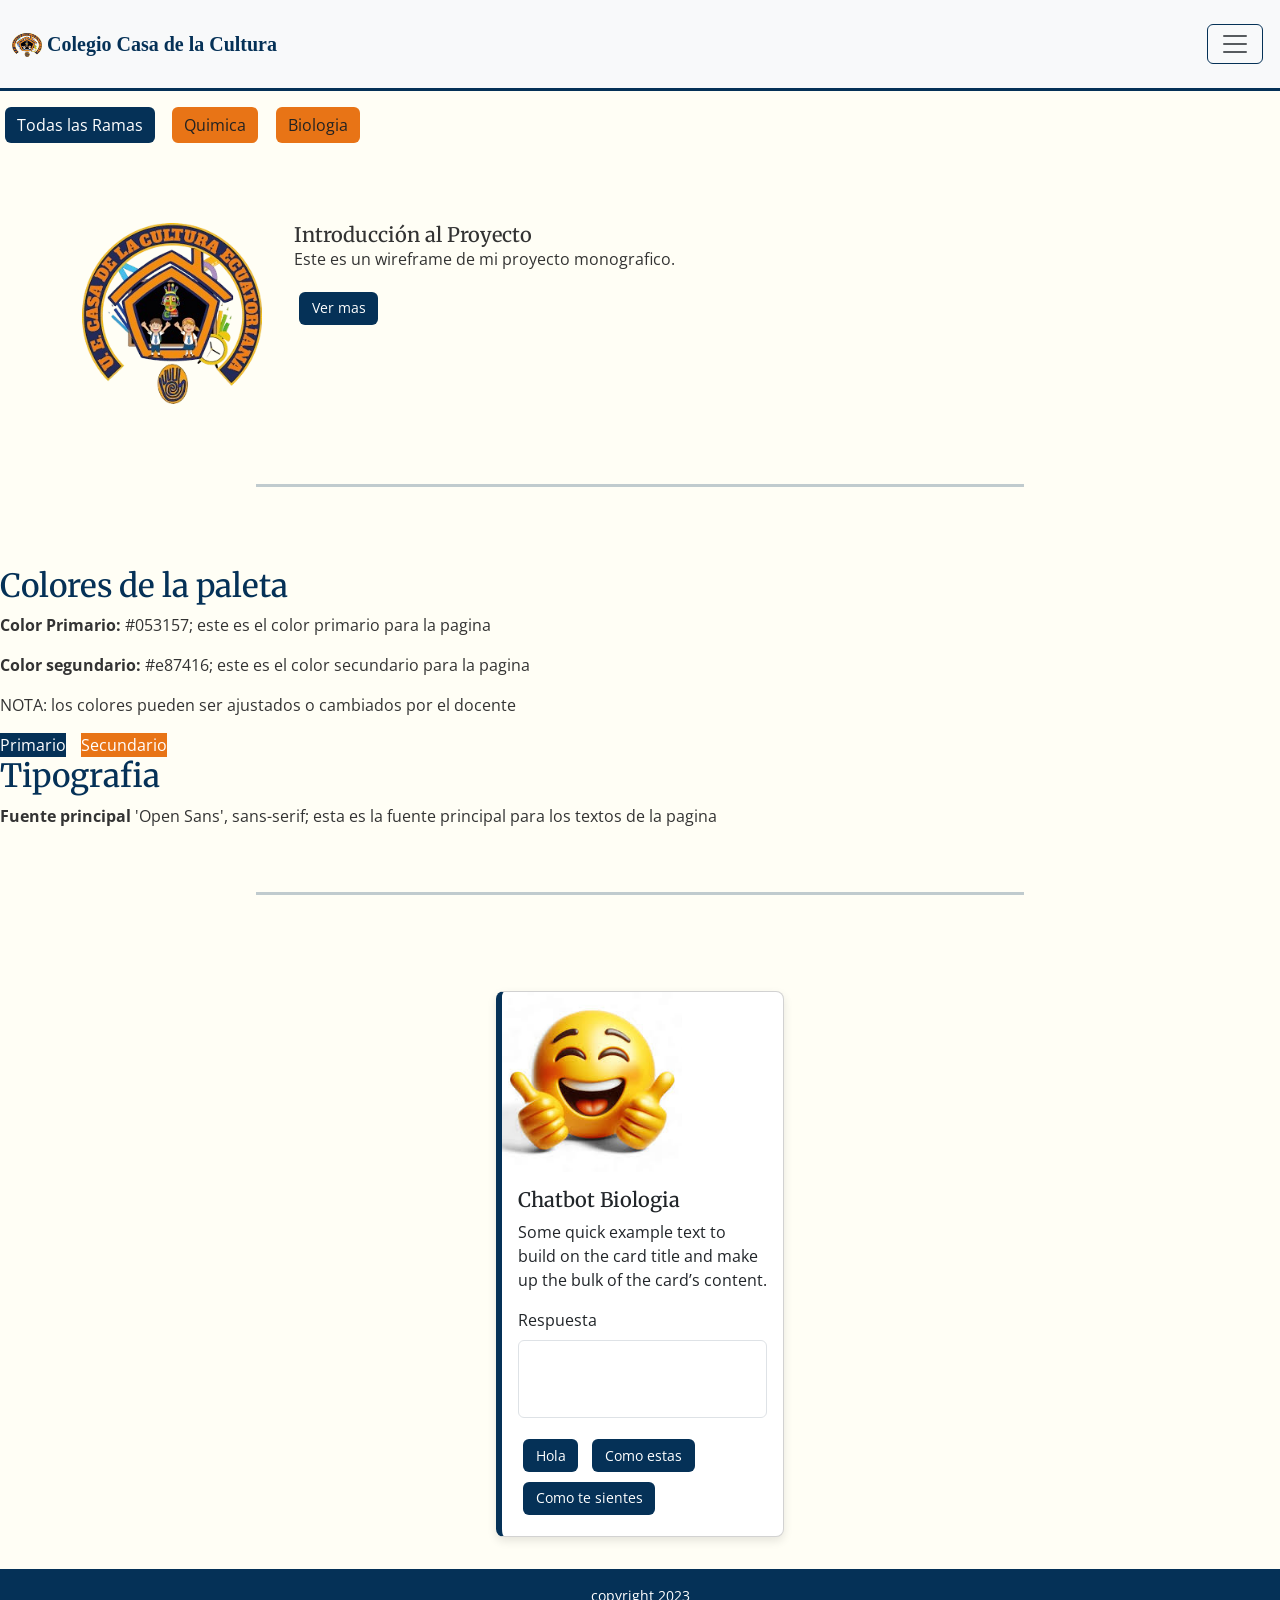
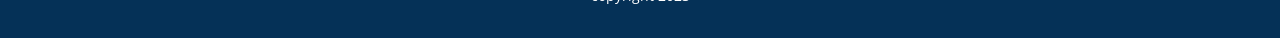
<file: muestra/index.html>
<!DOCTYPE html>
<html lang="en">
<head>
    <meta charset="UTF-8">
    <meta name="viewport" content="width=device-width, initial-scale=1.0">
    <title>Document</title>
    <link href="https://cdn.jsdelivr.net/npm/bootstrap@5.3.8/dist/css/bootstrap.min.css" 
    rel="stylesheet" 
    integrity="sha384-sRIl4kxILFvY47J16cr9ZwB07vP4J8+LH7qKQnuqkuIAvNWLzeN8tE5YBujZqJLB"
     crossorigin="anonymous">
     <link rel="stylesheet" href="css/styles.css">
</head>

<body>
  <!---- Barra de navegacion -->
    <nav class="navbar bg-body-tertiary">
  <div class="container-fluid">
    <a class="navbar-brand" href="#">
      <img src="./img/colegio.png" alt="Logo" width="30" height="24" class="d-inline-block align-text-top">
      Colegio Casa de la Cultura
    </a> 
    <!--boton hamburgesa-->
    <button class="navbar-toggler" type="button"
    data-bs-toggle="collapse"
    data-bs-target="#menuNav"
    aria-controls="menuNav"
    aria-expanded="false"
    aria-label="toggle navigator">
    <span class="navbar-toggler-icon"></span>

    </button>

    <div class="collapse navbar-collapse justify-content-end" id="menuNav"> 
    <ul class="navbar-nav">

  <li class="nav-item">
    <a class="nav-link active" aria-current="page" href="#">Inicio</a>
  </li>
  <li class="nav-item">
    <a class="nav-link" href="#">Biologia</a>
  </li>
  <li class="nav-item">
    <a class="nav-link" href="#">Quimica</a>
  </li>
  <li class="nav-item">
    <a class="nav-link disabled" aria-disabled="true">Contacto</a>
  </li>
</ul>
</div>
  </div>
</nav>

<!---Botones-->
<div class="d-flex gap-2 flex-wrap">
<button type="button" class="btn btn-success " id="btn-todo">Todas las Ramas</button>
<button type="button" class="btn btn-danger" id="btn-quimica">Quimica</button>
<button type="button" class="btn btn-warning"id="btn-biologia">Biologia</button>
</div>

 <!-- Seccion del API-->
<section class="api-section">

<div class="container container-cards" id="contenedor-cards">
  <img src="./img/colegio.png" class="card-img-top" alt="Colegio">
  <div class="card-body" id="contenedor-cards" >
    <h5 class="card-title">Introducción al Proyecto</h5>
    <p class="card-text"> Este es un wireframe de mi proyecto monografico.</p>
    <button type="button"   class="btn chatbot-btn">Ver mas</button>
  </div>
</div>
</section>

 <hr class="separador">

 <section class="api-section">
  <h2>Colores de la paleta</h2>
  
  <p>
    <strong> Color Primario: </strong>#053157; este es el color primario para la pagina
  </p>

  <p>
    <strong> Color segundario: </strong>#e87416; este es el color secundario para la pagina
  </p>

  <p> NOTA: los colores pueden ser ajustados o cambiados por el docente</p>
  <div class="color-samples">
    <div class="sample primary">Primario</div>
    <div class="sample secundary">Secundario</div>
  </div>
 </section>

 <section>
  <h2>Tipografia</h2>
   <p>
    <strong> Fuente principal</strong> 'Open Sans', sans-serif; esta es la fuente principal para los textos de la pagina
   </p>
 </section>


 <hr class="separador">


<section class="chatbot-section">

<!---Cards-->
<div class="container chatbot-container">
<!--Chatbot-->

<div class="card" style="width: 18rem;">
  <img src="./img/chatbot/saludo.jpeg" class="card-img-top" id="imagenchatbot" alt="imagenchatbot">
  <div class="card-body">
    <h5 class="card-title">Chatbot Biologia</h5>
    <p class="card-text">Some quick example text to build on the card title and make up the bulk of the card’s content.</p>
    

    <div class="mb-3">
  <label for="exampleFormControlTextarea1" class="form-label">Respuesta</label>
  <textarea class="form-control" id="respuesta" rows="3"></textarea>
</div>
<a  class="btn chatbot-btn" onclick="decirHola()">Hola</a>
<a  class="btn chatbot-btn" onclick="comoEstas()">Como estas</a>
<a  class="btn chatbot-btn"onclick="comoTeSientes()">Como te sientes</a>
  </div>
</div>
</div>
</section>
</div>



<footer class="footer">
    <p>copyright 2023</p>
</footer>





  <script src="https://cdn.jsdelivr.net/npm/bootstrap@5.3.8/dist/js/bootstrap.bundle.min.js"
   integrity="sha384-FKyoEForCGlyvwx9Hj09JcYn3nv7wiPVlz7YYwJrWVcXK/BmnVDxM+D2scQbITxI"
   crossorigin="anonymous"></script>  

   <script src="js/app.js"></script>
   <script src="js/chatbot.js"></script>
</body>
</html>
</file>
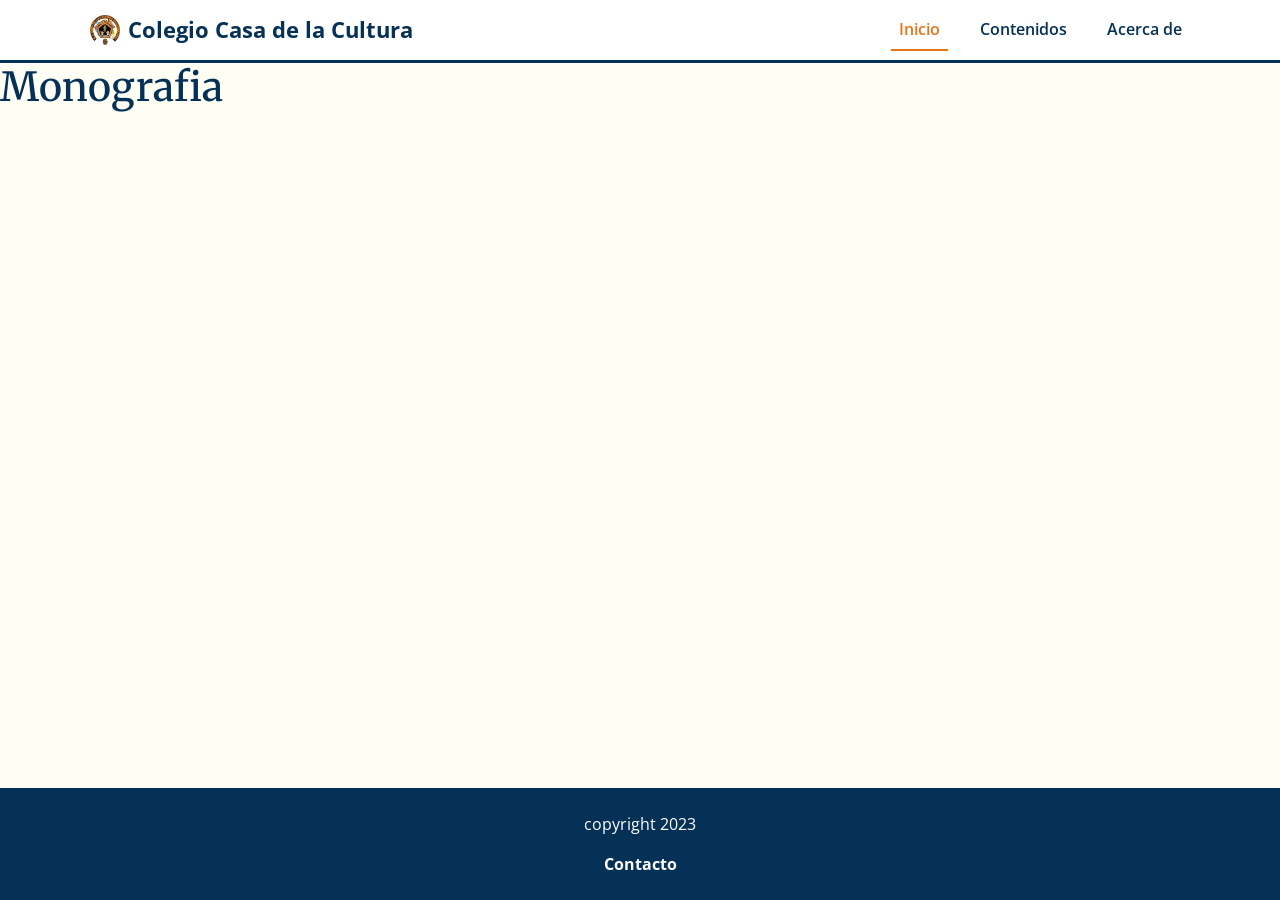
<file: project/index.html>
<!doctype html>
<html lang="es">
  <head>
    <meta charset="UTF-8" />
    <meta name="viewport" content="width=device-width, initial-scale=1.0" />
    <meta name="autor" content="Israel Santos" />
    <title>Monografia | Colegio Casa de la Cultura</title>
    <link
      href="https://cdn.jsdelivr.net/npm/bootstrap@5.3.8/dist/css/bootstrap.min.css"
      rel="stylesheet"
      integrity="sha384-sRIl4kxILFvY47J16cr9ZwB07vP4J8+LH7qKQnuqkuIAvNWLzeN8tE5YBujZqJLB"
      crossorigin="anonymous"
    />
    <link rel="stylesheet" href="styles/base.css" />
  </head>
  <body>
    <header>
     <nav class="navbar navbar-expand-lg custom-navbar">
  <div class="nav-container">

    <!-- LOGO -->
    <a class="navbar-brand logo" href="index.html">
      <img src="./image/colegio.png" width="30" height="24">
      Colegio Casa de la Cultura
    </a>

    <!-- HAMBURGUESA -->
    <button class="navbar-toggler" type="button"
      data-bs-toggle="collapse"
      data-bs-target="#menuNav">
      <span class="navbar-toggler-icon"></span>
    </button>

    <!-- MENU -->
    <div class="collapse navbar-collapse justify-content-end" id="menuNav">
      <ul class="navbar-nav">

        <li class="nav-item">
          <a class="nav-link active" href="index.html">Inicio</a>
        </li>

        <li class="nav-item">
          <a class="nav-link" href="material.html">Contenidos</a>
        </li>

        <li class="nav-item">
          <a class="nav-link" href="about.html">Acerca de</a>
        </li>

      </ul>
    </div>

  </div>
</nav>
    </header>

    <h1>Monografia</h1>

    <footer class="footer">
      <p>copyright 2023</p>
      <a>Contacto</a>
    </footer>
    <script
      src="https://cdn.jsdelivr.net/npm/bootstrap@5.3.8/dist/js/bootstrap.bundle.min.js"
      integrity="sha384-FKyoEForCGlyvwx9Hj09JcYn3nv7wiPVlz7YYwJrWVcXK/BmnVDxM+D2scQbITxI"
      crossorigin="anonymous"
    ></script>
  </body>
</html>
</file>
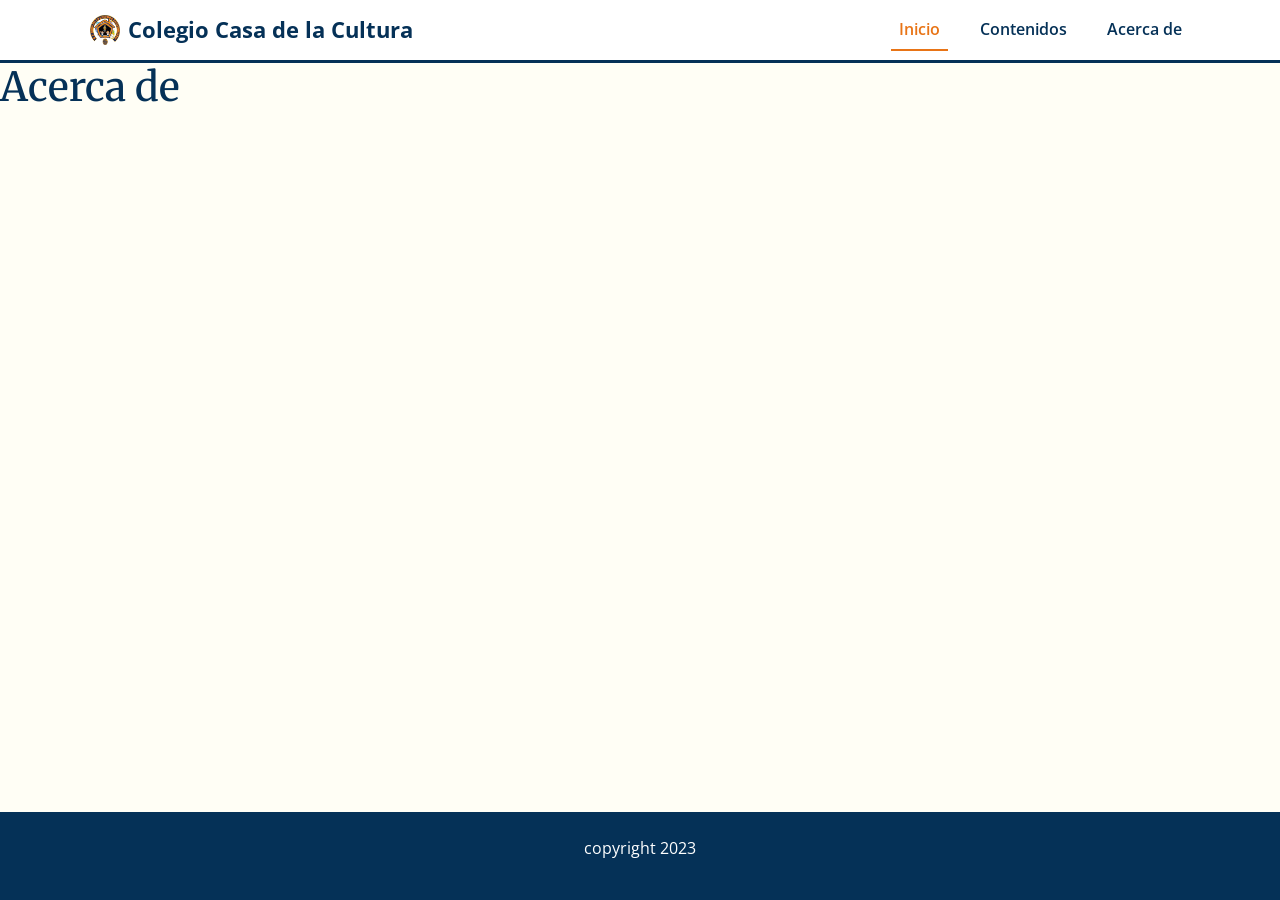
<file: project/about.html>
<!DOCTYPE html>
<html lang="es">
<head>
    <meta charset="UTF-8">
    <meta name="viewport" content="width=device-width, initial-scale=1.0">
     <title>Acerca de</title>
    <meta name="autor" content="Israel Santos">
    <link href="https://cdn.jsdelivr.net/npm/bootstrap@5.3.8/dist/css/bootstrap.min.css" 
    rel="stylesheet" 
    integrity="sha384-sRIl4kxILFvY47J16cr9ZwB07vP4J8+LH7qKQnuqkuIAvNWLzeN8tE5YBujZqJLB"
     crossorigin="anonymous">
 <link rel="stylesheet" href="styles/base.css" />
  </head>
  <body>
    <header>
     <nav class="navbar navbar-expand-lg custom-navbar">
  <div class="nav-container">

    <!-- LOGO -->
    <a class="navbar-brand logo" href="index.html">
      <img src="./image/colegio.png" width="30" height="24">
      Colegio Casa de la Cultura
    </a>

    <!-- HAMBURGUESA -->
    <button class="navbar-toggler" type="button"
      data-bs-toggle="collapse"
      data-bs-target="#menuNav">
      <span class="navbar-toggler-icon"></span>
    </button>

    <!-- MENU -->
    <div class="collapse navbar-collapse justify-content-end" id="menuNav">
      <ul class="navbar-nav">

        <li class="nav-item">
          <a class="nav-link active" href="index.html">Inicio</a>
        </li>

        <li class="nav-item">
          <a class="nav-link" href="material.html">Contenidos</a>
        </li>

        <li class="nav-item">
          <a class="nav-link" href="about.html">Acerca de</a>
        </li>

      </ul>
    </div>

  </div>
</nav>
    </header>
  
  <h1>Acerca de</h1>

<footer class="footer">
    <p>copyright 2023</p>
</footer>

   <script src="https://cdn.jsdelivr.net/npm/bootstrap@5.3.8/dist/js/bootstrap.bundle.min.js"
   integrity="sha384-FKyoEForCGlyvwx9Hj09JcYn3nv7wiPVlz7YYwJrWVcXK/BmnVDxM+D2scQbITxI"
   crossorigin="anonymous"></script>   
</body>
</html>
</file>
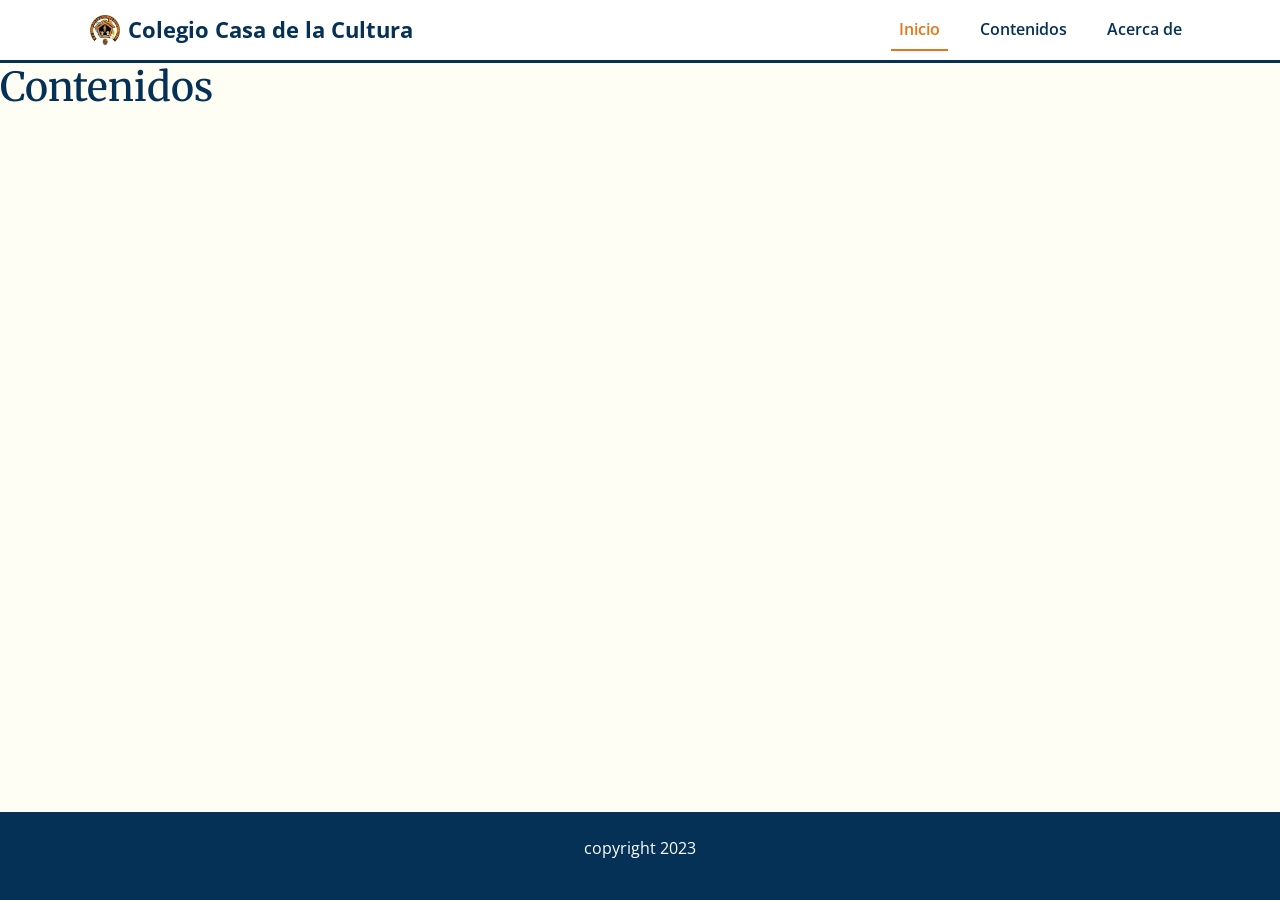
<file: project/material.html>
<!DOCTYPE html>
<html lang="es">
<head>
    <meta charset="UTF-8">
    <meta name="viewport" content="width=device-width, initial-scale=1.0">
    <title>Ciencias Naturales</title>
    <meta name="autor" content="Israel Santos">
    <link href="https://cdn.jsdelivr.net/npm/bootstrap@5.3.8/dist/css/bootstrap.min.css" 
    rel="stylesheet" 
    integrity="sha384-sRIl4kxILFvY47J16cr9ZwB07vP4J8+LH7qKQnuqkuIAvNWLzeN8tE5YBujZqJLB"
     crossorigin="anonymous">
 <link rel="stylesheet" href="styles/base.css" />
  </head>
  <body>
   <header>
     <nav class="navbar navbar-expand-lg custom-navbar">
  <div class="nav-container">

    <!-- LOGO -->
    <a class="navbar-brand logo" href="index.html">
      <img src="./image/colegio.png" width="30" height="24">
      Colegio Casa de la Cultura
    </a>

    <!-- HAMBURGUESA -->
    <button class="navbar-toggler" type="button"
      data-bs-toggle="collapse"
      data-bs-target="#menuNav">
      <span class="navbar-toggler-icon"></span>
    </button>

    <!-- MENU -->
    <div class="collapse navbar-collapse justify-content-end" id="menuNav">
      <ul class="navbar-nav">

        <li class="nav-item">
          <a class="nav-link active" href="index.html">Inicio</a>
        </li>

        <li class="nav-item">
          <a class="nav-link" href="material.html">Contenidos</a>
        </li>

        <li class="nav-item">
          <a class="nav-link" href="about.html">Acerca de</a>
        </li>

      </ul>
    </div>

  </div>
</nav>
    </header>
  
  <h1>Contenidos</h1>


<footer class="footer">
    <p>copyright 2023</p>
</footer>
   <script src="https://cdn.jsdelivr.net/npm/bootstrap@5.3.8/dist/js/bootstrap.bundle.min.js"
   integrity="sha384-FKyoEForCGlyvwx9Hj09JcYn3nv7wiPVlz7YYwJrWVcXK/BmnVDxM+D2scQbITxI"
   crossorigin="anonymous"></script>   
</body>
</html>
</file>
<file: muestra/css/styles.css>
/*Fuentes de google */
@import url('https://fonts.googleapis.com/css2?family=Merriweather:wght@400;700&family=Open+Sans:wght@300;400;600&display=swap');

/*variables tematicas*/
:root{
 --primary: #053157;
 --secundary:#e87416;
 --background:#fffef5;
 --text-dark:#333;
}


body{
    font-family: 'Open Sans', sans-serif;
    background: var(--background);
    color: var(--text-dark);
    min-height: 100vh;
    display: flex;
    flex-direction: column;
}

h1,h2,h3,h5{
    font-family: 'Merriweather', serif;
    color:var(--primary)
}


.navbar{
    background: white;
    border-bottom: 3px solid var(--primary);
}

.navbar-custom{
    background-color: white;
    border-bottom:  3px solid var(--primary);
}

.navbar-brand{
    font-family: Cambria, Cochin, Georgia, Times, 'Times New Roman', serif;
    font-weight: 700;
    color: var(--primary)
}

.navbar-custom .nav-link{
 font-weight: 600;
 color:var(--primary);
 margin-left:15px;
 transition: 0.3s;

}

.navbar-custom .nav-link:hover{
    color: var(--secundary);
}

.navbar-custom .nav-link.active{
    border-bottom: 2px solid var(--primary);
}

.navbar-toggler{
    border:1px solid var(--primary);
}



#btn-todo{
    background: var(--primary);
    border:none;
    
} 

#btn-biologia{
    background: var(--secundary);
    color:#222;
    border:none;
}
 #btn-quimica{
   background: var(--secundary);
   color:#222;
    border:none;
    
}

button{
 
    margin:1rem 0.3rem;
}
.card .btn-primary:hover{
    background: var(--secundary);
}

.card .btn-primary{
    background: var(--primary);
    border: none;
    width: 100%;
    margin: 0.3rem 0;
}

.chatbot-btn{
    background: var(--primary);
    border: none;
    padding: 0.4rem 0.8rem;
    font-size: 0.85rem;
    margin: 0.3rem ;
    color: white;
}



.container-cards{
    display: flex;
    flex-wrap: wrap;
    gap: 2rem;
    justify-content: center;
    margin:2rem auto;
   
}

.card{
    width: 18rem;
    background: white;
    border-radius: 8px;
    box-shadow: 0 4px 10px rgba(0,0,0,0.1);
    border-left: 6px solid var(--primary);
    transition: transform 0.3s ease;
    cursor: pointer;
}

.card:hover{
    transform: translateY(-5px);
}

.card.biologia{
    border-left-color: var(--secundary);
}

.card.quimica{
    border-left-color: var(--secundary);
}



#respuesta{
    resize: none;
    font-size: 0.9rem;
}




footer{
    margin-top: auto;
    background: var(--primary);
    color: white;
    text-align: center;
    padding: 1rem ;
    font-size: 0.9rem;
   
}

/*SECCIONES*/

.api-section{
    margin-top: 2rem;
}

.chatbot-section{
    margin-top: 3rem;
    margin-bottom: 2rem;
}

.separador{
    width: 60%;
    margin:  3rem auto;
    border-top: 3px solid var(--primary);
}

.chatbot-container{
    display: flex;
    justify-content: center;
    
}
.chatbot-card{
    width: 22rem;
}

.card-img-top{
    height: 100%;
    width: 180px;
    object-fit: cover;
    
}


/*colores html*/

.color-samples{
    display:flex;
    gap:15px;
    margin-top: 15px;
    color: white;

}
.samples{
    width: 120px;
    height: 50px;
    border-radius: 6px;
    display: flex;
    justify-content: center;
    align-items: center;
    color: white;
    font-weight: bold;
}


.sample.primary{
    background: var(--primary)
}
.sample.secundary{
    background: var(--secundary);
}

.wireframe{
    font-size: monospace;
    white-space: pre;
    background:  white;
    padding: 15px;
    border: 1px solid var(--background);
    margin: 10px 0 25px;
}
</file>
<file: project/styles/base.css>
/*Fuentes de google */
@import url('https://fonts.googleapis.com/css2?family=Merriweather:wght@400;700&family=Open+Sans:wght@300;400;600&display=swap');

/*variables tematicas*/
:root{
 --primary: #053157;
 --secundary:#e87416;
 --background:#fffef5;
 --text-dark:#333;
 --max-width:1100px;
}


html,body{
    font-family: 'Open Sans', sans-serif;
    background: var(--background);
    color: var(--text-dark);
    min-height: 100vh;
    display: flex;
    flex-direction: column;
}

h1,h2,h3,h5{
    font-family: 'Merriweather', serif;
    color:var(--primary)
}



/* NAVBAR ocupa todo el ancho */
.custom-navbar{
    width:100%;
    background:white;
    border-bottom:3px solid var(--primary);
}

/* CONTENEDOR INTERNO */
.nav-container{
    max-width:1100px;
    width:100%;
    margin:0 auto;
    display:flex;
    align-items:center;
}



.navbar-brand img{
    max-width: 100%;
    height: auto;
    display: block;
    padding: 0;
}

.navbar-brand{
    display: flex;
    align-items: center;
    gap: 8px;
    text-decoration: none;
}

/* LOGO */
.logo{
    font-size:1.4rem;
    font-weight:700;
    color:var(--primary);
    display:flex;
    align-items:center;
    gap:8px;
    text-decoration:none;
}

/* MENU */
.navbar-nav{
        gap:1.5rem;
   
}

/* LINKS */
.navbar-nav .nav-link{
    font-weight:600;
    color:var(--primary);
    border-bottom:2px solid transparent;
    transition:all 0.3s ease;
    
}
.nav-links {
    list-style: none;
    display: flex;
    gap: 1.2rem;
    margin-left: auto; /* empuja el menú a la derecha */
}

.navbar-nav .nav-link:hover,
.navbar-nav .nav-link.active{
    border-bottom:2px solid var(--secundary);
    color:var(--secundary);
}


/*FOOTER*/

footer{
    background: var(--primary);
    color: white;
    text-align: center;
    padding: 1.5rem 1rem;
    margin-top: auto;
}
footer a {
    color: var(--secundary);
    font-weight: bold;
}
</file>
